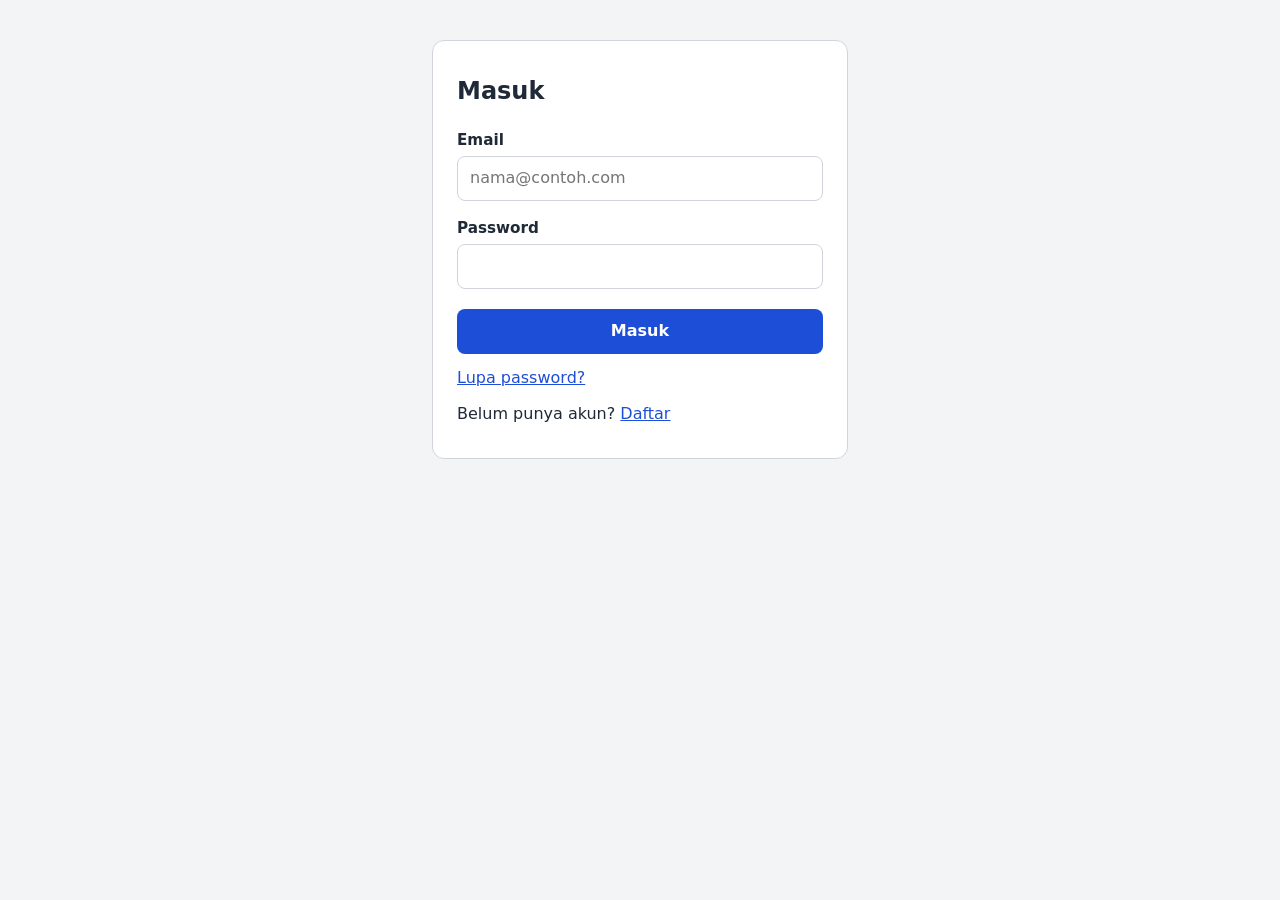
<file: frontend/index.html>
<!doctype html>
<html lang="id">
<head>
  <meta charset="utf-8">
  <meta name="viewport" content="width=device-width, initial-scale=1">
  <title>Masuk</title>
  <link rel="stylesheet" href="css/style.css">
</head>
<body>
  <main>
    <h1>Masuk</h1>
    <p id="notice" role="status"></p>

    <form id="login-form">
      <label for="email">Email</label>
      <input id="email" name="email" type="email" autocomplete="username"
             placeholder="nama@contoh.com" required>

      <label for="password">Password</label>
      <input id="password" name="password" type="password"
             autocomplete="current-password" required>

      <p id="form-error" role="alert"></p>
      <button type="submit">Masuk</button>
    </form>

    <p><a href="forgot-password.html">Lupa password?</a></p>
    <p>Belum punya akun? <a href="register.html">Daftar</a></p>
  </main>

  <script src="js/auth.js"></script>
  <script src="js/api.js"></script>
  <script>
    // Yang sudah login langsung diarahkan ke profil.
    Auth.redirectIfLoggedIn();

    const form = document.getElementById('login-form');
    const formError = document.getElementById('form-error');
    const notice = document.getElementById('notice');
    const button = form.querySelector('button');

    // Pesan dari halaman Daftar.
    if (new URLSearchParams(window.location.search).get('registered')) {
      notice.textContent = 'Akun berhasil dibuat. Silakan masuk.';
    }

    function firstMessage(data) {
      if (data && data.detail) {
        return data.detail;
      }
      const messages = data ? Object.values(data).flat() : [];
      return messages.length ? String(messages[0]) : 'Terjadi kesalahan. Coba lagi.';
    }

    form.addEventListener('submit', async (event) => {
      event.preventDefault();
      formError.textContent = '';
      button.disabled = true;

      const result = await Api.request('/auth/login/', {
        method: 'POST',
        body: {
          email: form.elements.email.value,
          password: form.elements.password.value,
        },
        auth: false,
      });

      if (result.ok) {
        Auth.saveSession(result.data);
        Auth.redirectToHome();
        return;
      }

      formError.textContent = firstMessage(result.data);
      button.disabled = false;
    });
  </script>
</body>
</html>
</file>
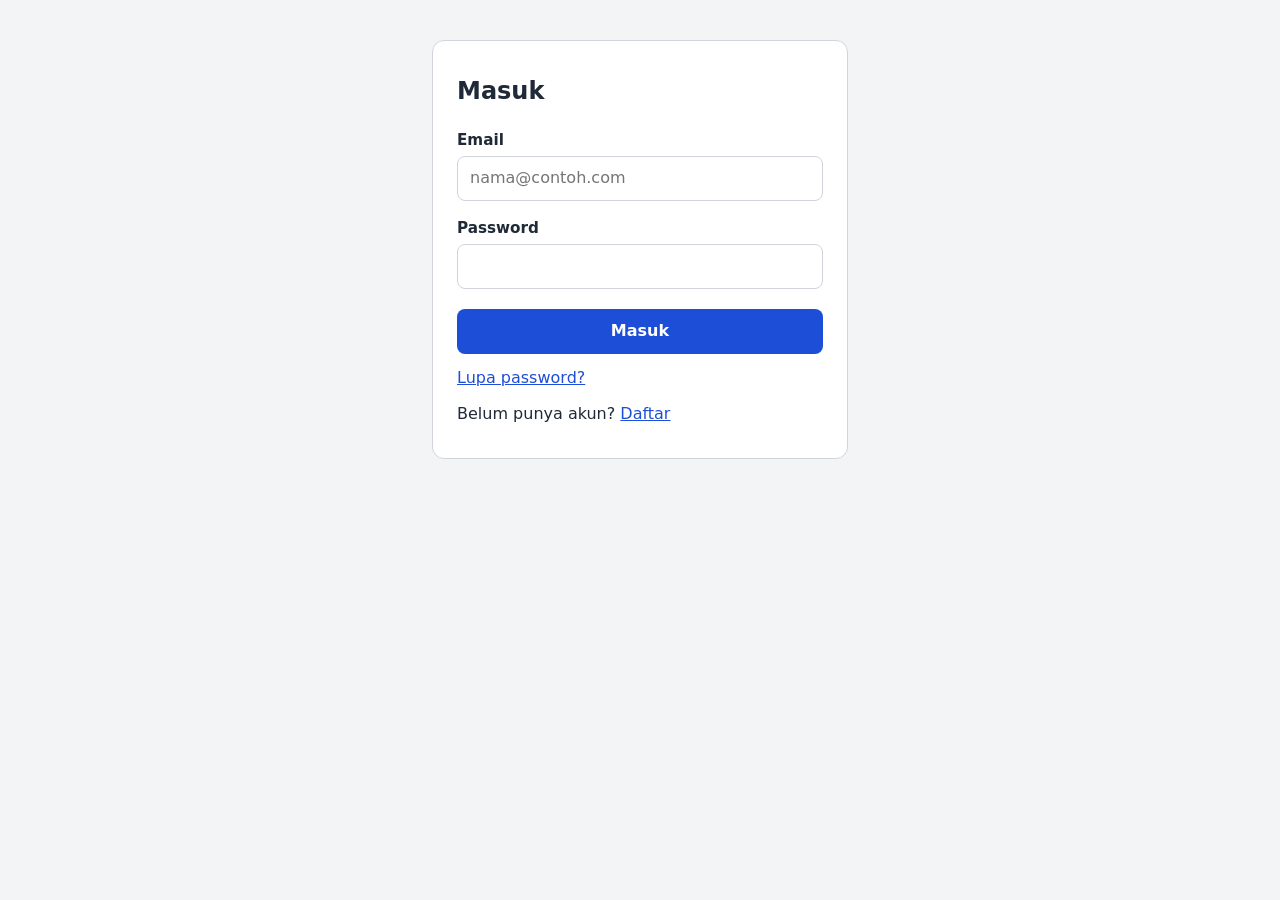
<file: frontend/change-password.html>
<!doctype html>
<html lang="id">
<head>
  <meta charset="utf-8">
  <meta name="viewport" content="width=device-width, initial-scale=1">
  <title>Ganti password</title>
  <link rel="stylesheet" href="css/style.css">
</head>
<body>
  <main>
    <h1>Ganti password</h1>
    <p id="notice" role="status"></p>

    <form id="change-form">
      <label for="old-password">Password lama</label>
      <input id="old-password" name="old_password" type="password"
             autocomplete="current-password" required>
      <p class="field-error" id="old-password-error" role="alert"></p>

      <label for="new-password">Password baru</label>
      <input id="new-password" name="new_password" type="password"
             autocomplete="new-password" required>
      <p class="field-error" id="new-password-error" role="alert"></p>

      <label for="repeat-password">Ulangi password baru</label>
      <input id="repeat-password" name="repeat_password" type="password"
             autocomplete="new-password" required>
      <p class="field-error" id="repeat-password-error" role="alert"></p>

      <p id="form-error" role="alert"></p>
      <button type="submit">Ganti password</button>
    </form>

    <p><a href="profile.html">Kembali ke profil</a></p>
  </main>

  <script src="js/auth.js"></script>
  <script src="js/api.js"></script>
  <script>
    // Halaman ini butuh login.
    Auth.requireLogin();

    const form = document.getElementById('change-form');
    const notice = document.getElementById('notice');
    const formError = document.getElementById('form-error');
    const repeatError = document.getElementById('repeat-password-error');
    const button = form.querySelector('button');
    const fieldErrors = {
      old_password: document.getElementById('old-password-error'),
      new_password: document.getElementById('new-password-error'),
    };

    function clearMessages() {
      notice.textContent = '';
      formError.textContent = '';
      repeatError.textContent = '';
      Object.values(fieldErrors).forEach((element) => {
        element.textContent = '';
      });
    }

    // Pesan dari server ditampilkan apa adanya: yang menyangkut satu kolom
    // di bawah kolomnya, selebihnya di atas tombol.
    function showErrors(data) {
      let shown = false;
      Object.entries(fieldErrors).forEach(([name, element]) => {
        if (data && Array.isArray(data[name])) {
          element.textContent = data[name].join(' ');
          shown = true;
        }
      });
      if (!shown) {
        formError.textContent = Api.firstMessage(data);
      }
    }

    form.addEventListener('submit', async (event) => {
      event.preventDefault();
      clearMessages();

      // Pengecekan "ulangi password" hanya di frontend, tidak dikirim ke server.
      const newPassword = form.elements.new_password.value;
      if (newPassword !== form.elements.repeat_password.value) {
        repeatError.textContent = 'Password baru dan ulangannya tidak sama.';
        return;
      }

      button.disabled = true;
      const result = await Api.request('/auth/password/change/', {
        method: 'POST',
        body: {
          old_password: form.elements.old_password.value,
          new_password: newPassword,
        },
      });

      if (result.ok) {
        form.reset();
        notice.textContent = 'Password berhasil diganti.';
      } else {
        showErrors(result.data);
      }
      button.disabled = false;
    });
  </script>
</body>
</html>
</file>
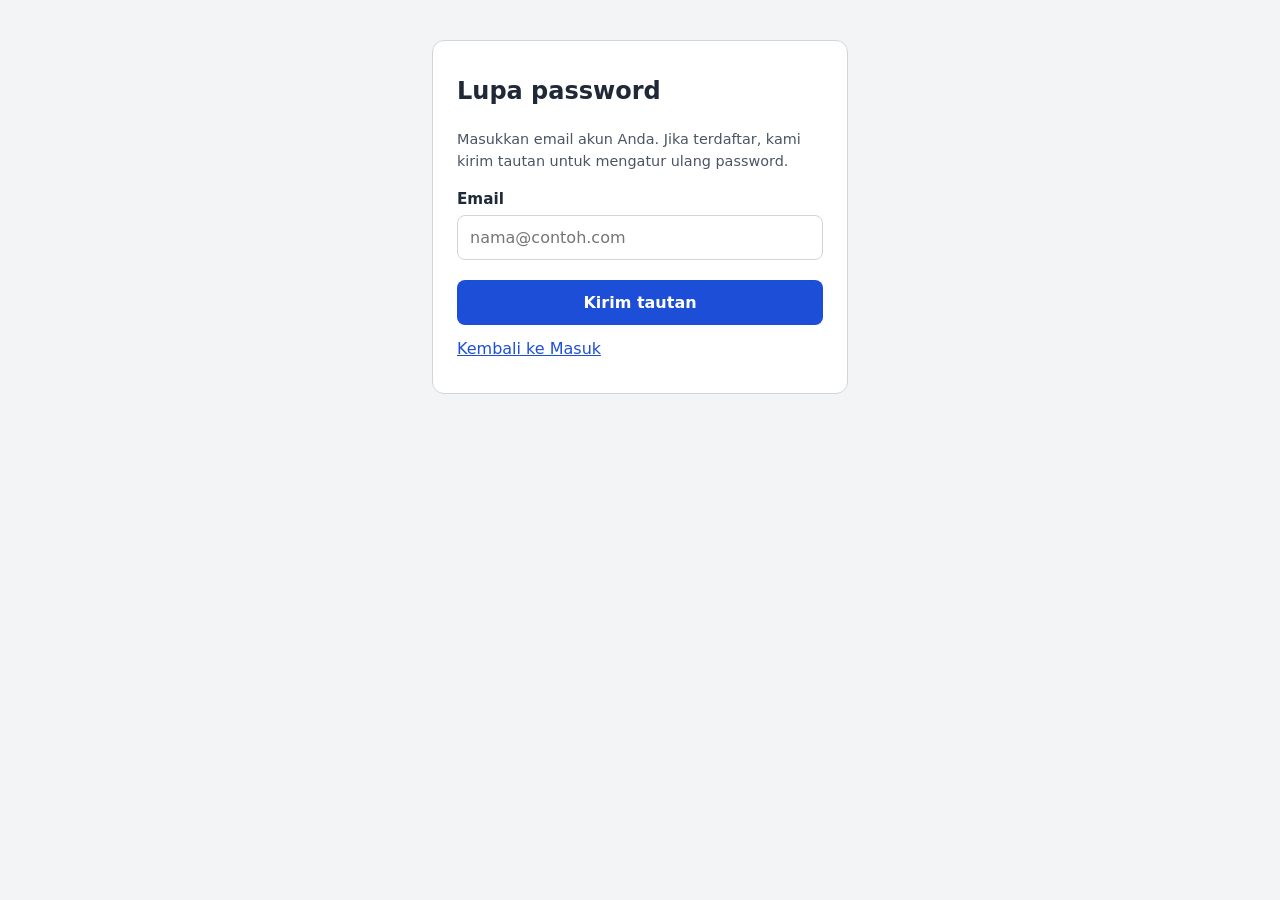
<file: frontend/forgot-password.html>
<!doctype html>
<html lang="id">
<head>
  <meta charset="utf-8">
  <meta name="viewport" content="width=device-width, initial-scale=1">
  <title>Lupa password</title>
  <link rel="stylesheet" href="css/style.css">
</head>
<body>
  <main>
    <h1>Lupa password</h1>
    <p id="notice" role="status"></p>
    <p class="hint">Masukkan email akun Anda. Jika terdaftar, kami kirim tautan untuk mengatur ulang password.</p>

    <form id="forgot-form">
      <label for="email">Email</label>
      <input id="email" name="email" type="email" autocomplete="username"
             placeholder="nama@contoh.com" required>

      <p id="form-error" role="alert"></p>
      <button type="submit">Kirim tautan</button>
    </form>

    <p><a href="index.html">Kembali ke Masuk</a></p>
  </main>

  <script src="js/auth.js"></script>
  <script src="js/api.js"></script>
  <script>
    const form = document.getElementById('forgot-form');
    const notice = document.getElementById('notice');
    const formError = document.getElementById('form-error');
    const button = form.querySelector('button');

    form.addEventListener('submit', async (event) => {
      event.preventDefault();
      notice.textContent = '';
      formError.textContent = '';
      button.disabled = true;

      const result = await Api.request('/auth/password/reset/request/', {
        method: 'POST',
        body: { email: form.elements.email.value },
        auth: false,
      });

      if (result.ok) {
        form.reset();
        // Pesan yang sama untuk email terdaftar maupun tidak, seperti respons server.
        notice.textContent = 'Jika email terdaftar, tautan untuk mengatur ulang password sudah dikirim. Silakan periksa kotak masuk Anda.';
      } else {
        formError.textContent = Api.firstMessage(result.data);
      }
      button.disabled = false;
    });
  </script>
</body>
</html>
</file>
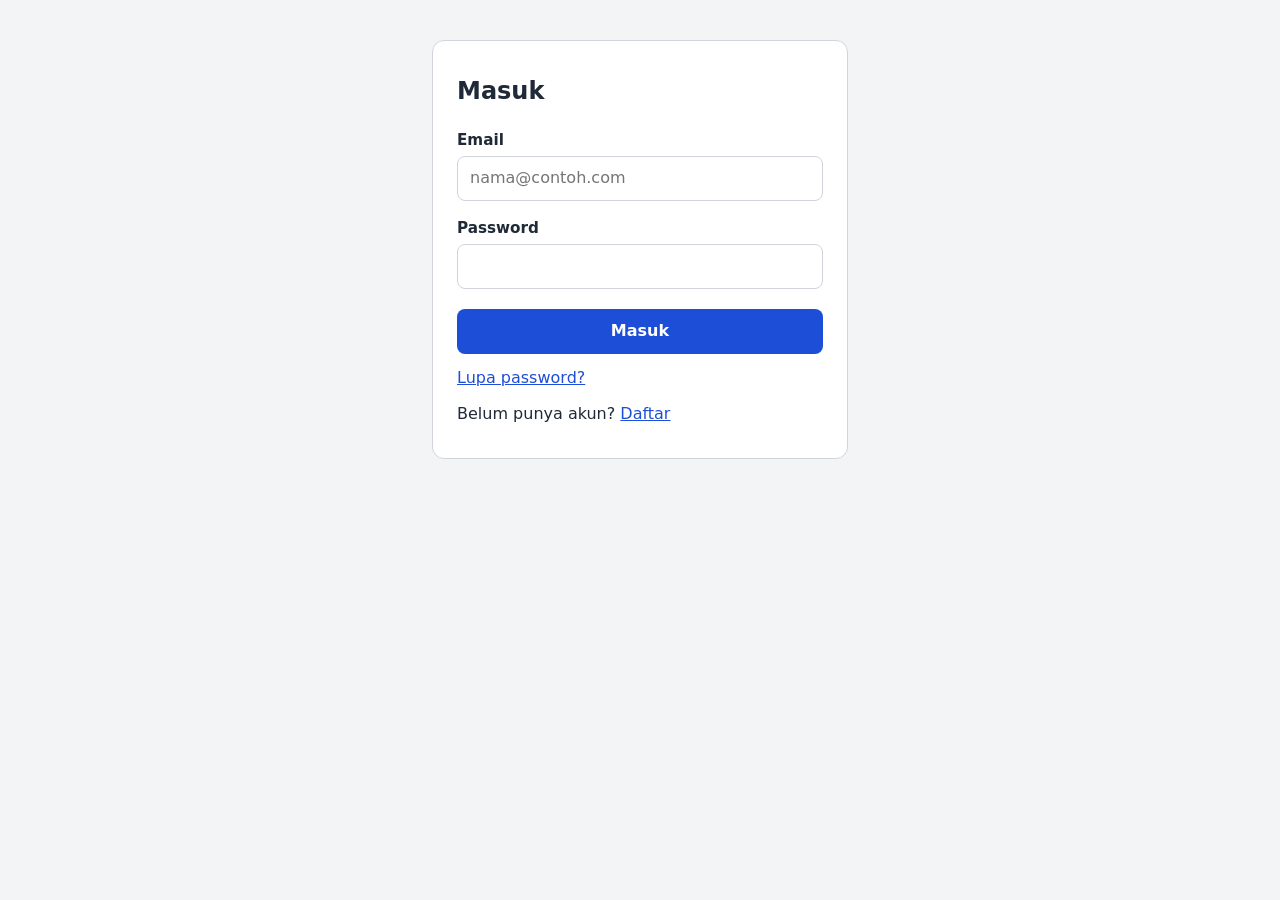
<file: frontend/profile.html>
<!doctype html>
<html lang="id">
<head>
  <meta charset="utf-8">
  <meta name="viewport" content="width=device-width, initial-scale=1">
  <title>Profil saya</title>
  <link rel="stylesheet" href="css/style.css">
</head>
<body>
  <main>
    <h1>Profil saya</h1>
    <p id="notice" role="status"></p>

    <dl>
      <dt>Email</dt>
      <dd id="user-email"></dd>
      <dt>Role</dt>
      <dd id="user-role"></dd>
      <dt>Nama</dt>
      <dd id="user-name"></dd>
    </dl>

    <form id="name-form">
      <label for="name">Ubah nama</label>
      <input id="name" name="name" type="text" maxlength="150"
             autocomplete="name" required>

      <p id="form-error" role="alert"></p>
      <button type="submit">Simpan nama</button>
    </form>

    <p><a href="change-password.html">Ganti password</a></p>

    <p><button type="button" id="logout-button">Keluar</button></p>
  </main>

  <script src="js/auth.js"></script>
  <script src="js/api.js"></script>
  <script>
    const nameForm = document.getElementById('name-form');
    const nameInput = document.getElementById('name');
    const formError = document.getElementById('form-error');
    const notice = document.getElementById('notice');
    const saveButton = nameForm.querySelector('button');

    // Semua data pengguna dipasang lewat textContent dan value, bukan innerHTML.
    function showProfile(user) {
      document.getElementById('user-email').textContent = user.email;
      document.getElementById('user-role').textContent = user.role;
      document.getElementById('user-name').textContent = user.name;
      nameInput.value = user.name;
    }

    async function loadProfile() {
      const result = await Api.request('/auth/profile/');
      if (result.ok) {
        Auth.setUser(result.data);
        showProfile(result.data);
      } else {
        formError.textContent = Api.firstMessage(result.data);
      }
    }

    if (Auth.requireLogin()) {
      // Data dari login tampil lebih dulu, lalu diganti data terbaru dari server.
      const saved = Auth.getUser();
      if (saved) {
        showProfile(saved);
      }
      loadProfile();
    }

    nameForm.addEventListener('submit', async (event) => {
      event.preventDefault();
      formError.textContent = '';
      notice.textContent = '';
      saveButton.disabled = true;

      const result = await Api.request('/auth/profile/', {
        method: 'PATCH',
        body: { name: nameInput.value },
      });

      if (result.ok) {
        Auth.setUser(result.data);
        showProfile(result.data);
        notice.textContent = 'Nama berhasil diperbarui.';
      } else {
        formError.textContent = Api.firstMessage(result.data);
      }
      saveButton.disabled = false;
    });

    document.getElementById('logout-button').addEventListener('click', async (event) => {
      event.target.disabled = true;
      // Cabut refresh token di server, lalu hapus sesi di browser. Sesi di
      // browser tetap dihapus walau permintaan gagal, supaya pengguna benar-benar
      // keluar dari sisi frontend.
      await Api.request('/auth/logout/', {
        method: 'POST',
        body: { refresh: Auth.getRefresh() },
      });
      Auth.clear();
      Auth.redirectToLogin();
    });
  </script>
</body>
</html>
</file>
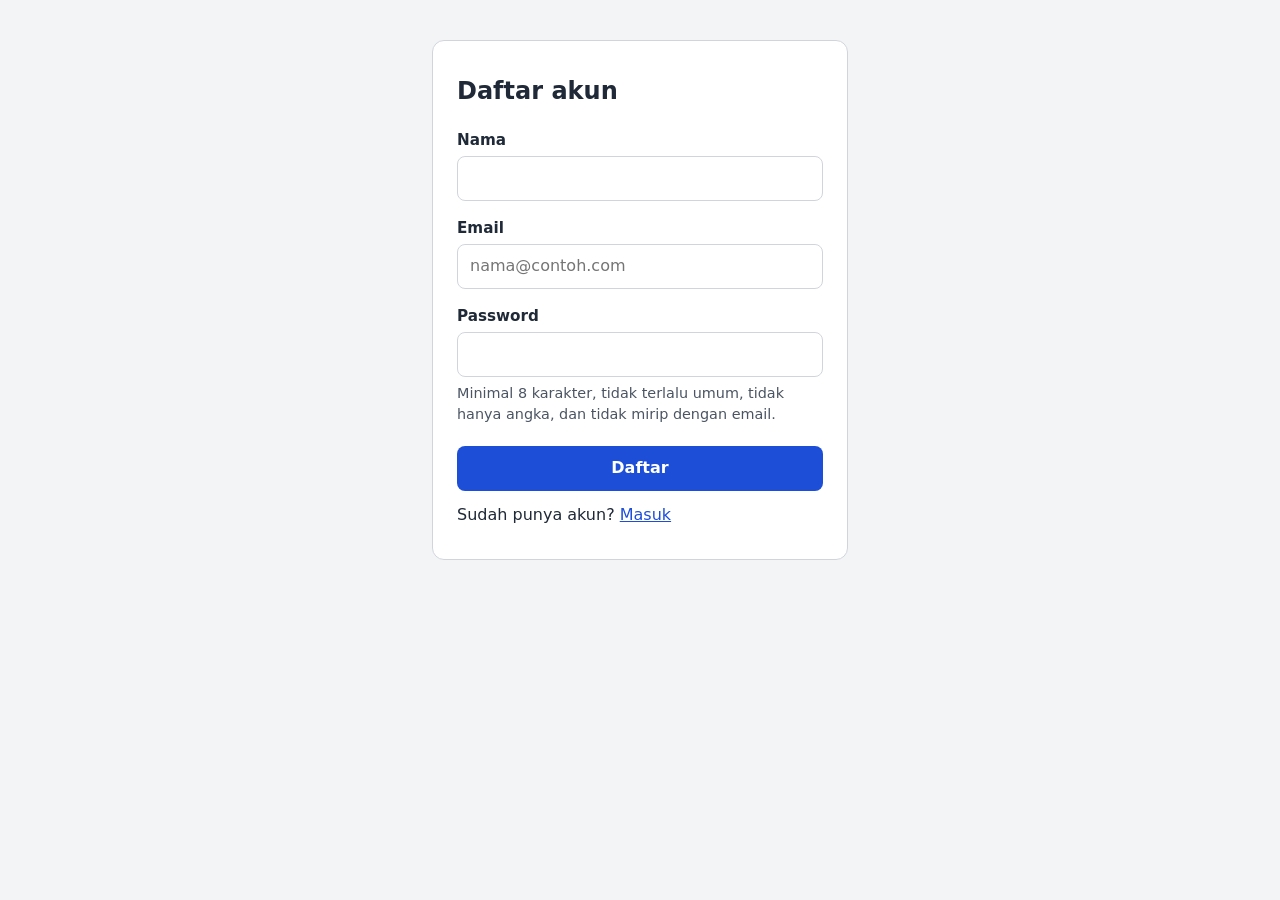
<file: frontend/register.html>
<!doctype html>
<html lang="id">
<head>
  <meta charset="utf-8">
  <meta name="viewport" content="width=device-width, initial-scale=1">
  <title>Daftar akun</title>
  <link rel="stylesheet" href="css/style.css">
</head>
<body>
  <main>
    <h1>Daftar akun</h1>

    <form id="register-form">
      <label for="name">Nama</label>
      <input id="name" name="name" type="text" autocomplete="name"
             maxlength="150" required>
      <p id="error-name" class="field-error"></p>

      <label for="email">Email</label>
      <input id="email" name="email" type="email" autocomplete="username"
             placeholder="nama@contoh.com" required>
      <p id="error-email" class="field-error"></p>

      <label for="password">Password</label>
      <input id="password" name="password" type="password"
             autocomplete="new-password" required>
      <p class="hint">Minimal 8 karakter, tidak terlalu umum, tidak hanya angka,
        dan tidak mirip dengan email.</p>
      <p id="error-password" class="field-error"></p>

      <p id="form-error" role="alert"></p>
      <button type="submit">Daftar</button>
    </form>

    <p>Sudah punya akun? <a href="index.html">Masuk</a></p>
  </main>

  <script src="js/auth.js"></script>
  <script src="js/api.js"></script>
  <script>
    // Yang sudah login langsung diarahkan ke profil.
    Auth.redirectIfLoggedIn();

    const form = document.getElementById('register-form');
    const formError = document.getElementById('form-error');
    const button = form.querySelector('button');
    const fields = ['name', 'email', 'password'];

    function clearErrors() {
      formError.textContent = '';
      fields.forEach((field) => {
        document.getElementById(`error-${field}`).textContent = '';
      });
    }

    form.addEventListener('submit', async (event) => {
      event.preventDefault();
      clearErrors();
      button.disabled = true;

      const result = await Api.request('/auth/register/', {
        method: 'POST',
        body: {
          name: form.elements.name.value,
          email: form.elements.email.value,
          password: form.elements.password.value,
        },
        auth: false,
      });

      if (result.ok) {
        window.location.replace('index.html?registered=1');
        return;
      }

      // 400: pesan ditampilkan di bawah field yang salah. Selain itu (misalnya
      // 429 atau gangguan jaringan), pesan ditampilkan di atas tombol.
      const data = result.data || {};
      let shownUnderField = false;
      fields.forEach((field) => {
        if (Array.isArray(data[field])) {
          document.getElementById(`error-${field}`).textContent = data[field].join(' ');
          shownUnderField = true;
        }
      });
      if (!shownUnderField) {
        formError.textContent = data.detail || 'Terjadi kesalahan. Coba lagi.';
      }
      button.disabled = false;
    });
  </script>
</body>
</html>
</file>
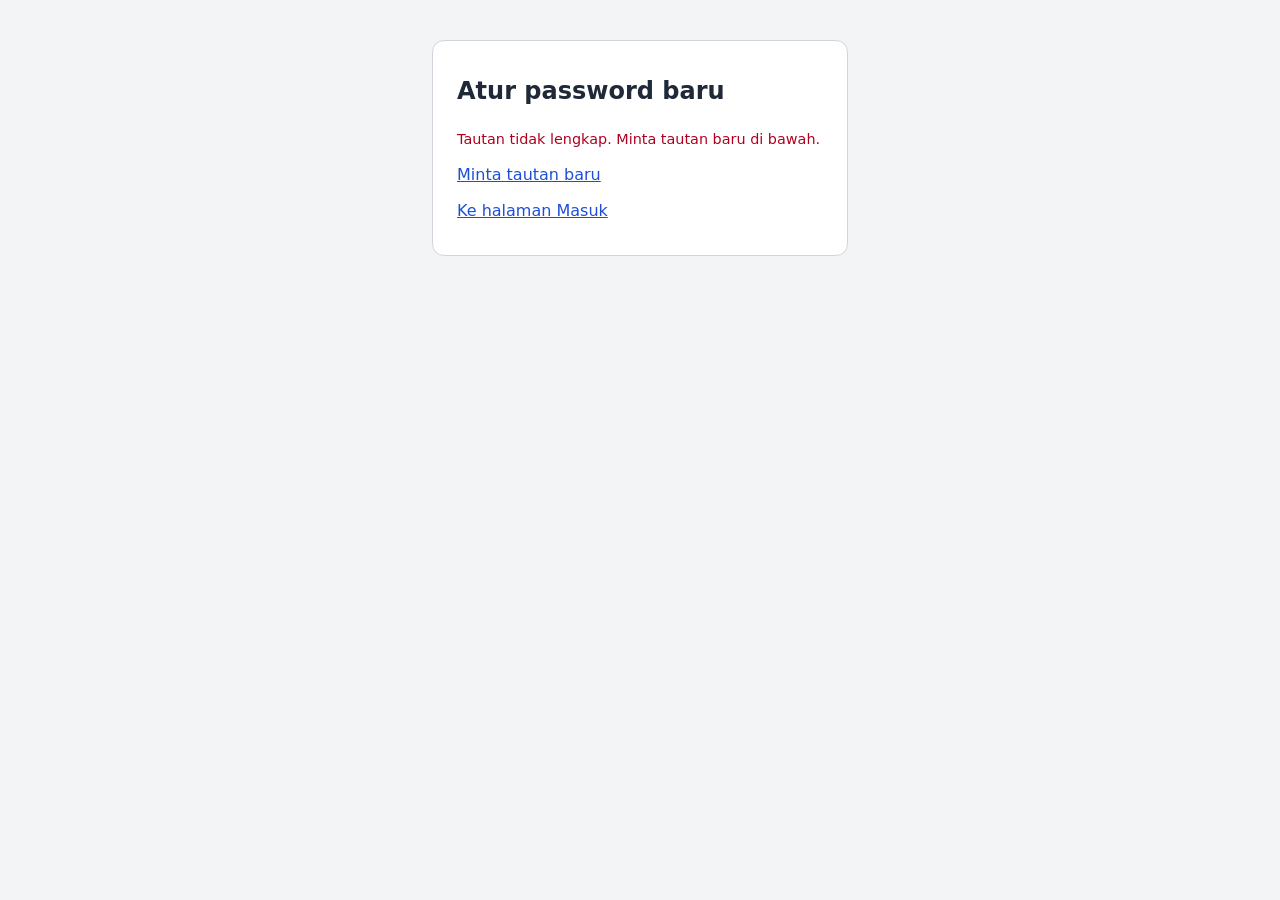
<file: frontend/reset-password.html>
<!doctype html>
<html lang="id">
<head>
  <meta charset="utf-8">
  <meta name="viewport" content="width=device-width, initial-scale=1">
  <title>Atur password baru</title>
  <link rel="stylesheet" href="css/style.css">
</head>
<body>
  <main>
    <h1>Atur password baru</h1>
    <p id="notice" role="status"></p>
    <p class="field-error" id="link-error" role="alert"></p>

    <form id="reset-form">
      <label for="new-password">Password baru</label>
      <input id="new-password" name="new_password" type="password"
             autocomplete="new-password" required>
      <p class="field-error" id="new-password-error" role="alert"></p>

      <label for="repeat-password">Ulangi password baru</label>
      <input id="repeat-password" name="repeat_password" type="password"
             autocomplete="new-password" required>
      <p class="field-error" id="repeat-password-error" role="alert"></p>

      <button type="submit">Atur password</button>
    </form>

    <p><a href="forgot-password.html">Minta tautan baru</a></p>
    <p><a href="index.html">Ke halaman Masuk</a></p>
  </main>

  <script src="js/auth.js"></script>
  <script src="js/api.js"></script>
  <script>
    // uid dan token berasal dari tautan di email.
    const params = new URLSearchParams(window.location.search);
    const uid = params.get('uid');
    const token = params.get('token');

    const form = document.getElementById('reset-form');
    const notice = document.getElementById('notice');
    const linkError = document.getElementById('link-error');
    const newError = document.getElementById('new-password-error');
    const repeatError = document.getElementById('repeat-password-error');
    const button = form.querySelector('button');

    function clearMessages() {
      notice.textContent = '';
      linkError.textContent = '';
      newError.textContent = '';
      repeatError.textContent = '';
    }

    if (!uid || !token) {
      form.hidden = true;
      linkError.textContent = 'Tautan tidak lengkap. Minta tautan baru di bawah.';
    }

    form.addEventListener('submit', async (event) => {
      event.preventDefault();
      clearMessages();

      // Pengecekan "ulangi password" hanya di frontend, tidak dikirim ke server.
      const newPassword = form.elements.new_password.value;
      if (newPassword !== form.elements.repeat_password.value) {
        repeatError.textContent = 'Password baru dan ulangannya tidak sama.';
        return;
      }

      button.disabled = true;
      const result = await Api.request('/auth/password/reset/confirm/', {
        method: 'POST',
        body: { uid, token, new_password: newPassword },
        auth: false,
      });

      if (result.ok) {
        // Semua sesi lama sudah dicabut di server. Sisa sesi di browser ini
        // dihapus juga, supaya halaman Masuk tidak mengira pengguna masih masuk.
        Auth.clear();
        form.hidden = true;
        notice.textContent = 'Password berhasil diatur ulang. Silakan masuk dengan password baru.';
        return;
      }

      // Pesan dari server ditampilkan apa adanya.
      if (result.data && Array.isArray(result.data.new_password)) {
        newError.textContent = result.data.new_password.join(' ');
      } else {
        linkError.textContent = Api.firstMessage(result.data);
      }
      button.disabled = false;
    });
  </script>
</body>
</html>
</file>
<file: frontend/css/style.css>
/* Tampilan sederhana untuk semua halaman. Satu file, tanpa framework. */

:root {
  --bg: #f3f4f6;
  --card: #ffffff;
  --text: #1f2937;
  --muted: #4b5563;
  --border: #d1d5db;
  --accent: #1d4ed8;
  --accent-dark: #1e40af;
  --error: #b00020;
  --success: #146c2e;
}

* {
  box-sizing: border-box;
}

body {
  margin: 0;
  background: var(--bg);
  color: var(--text);
  font-family: system-ui, -apple-system, "Segoe UI", Roboto, sans-serif;
  line-height: 1.5;
}

main {
  max-width: 26rem;
  margin: 2.5rem auto;
  padding: 2rem 1.5rem;
  background: var(--card);
  border: 1px solid var(--border);
  border-radius: 0.75rem;
}

main p {
  margin: 0.75rem 0 0;
}

h1 {
  margin: 0 0 1.25rem;
  font-size: 1.5rem;
}

a {
  color: var(--accent);
}

/* Formulir */

label {
  display: block;
  margin-top: 1rem;
  font-weight: 600;
  font-size: 0.95rem;
}

input {
  display: block;
  width: 100%;
  margin-top: 0.25rem;
  padding: 0.6rem 0.75rem;
  border: 1px solid var(--border);
  border-radius: 0.5rem;
  background: #ffffff;
  color: inherit;
  font: inherit;
}

button {
  min-height: 2.75rem;
  padding: 0.65rem 1rem;
  border: 0;
  border-radius: 0.5rem;
  background: var(--accent);
  color: #ffffff;
  font: inherit;
  font-weight: 600;
  cursor: pointer;
}

button:hover:not(:disabled) {
  background: var(--accent-dark);
}

button:disabled {
  opacity: 0.6;
  cursor: not-allowed;
}

form button {
  width: 100%;
  margin-top: 1.25rem;
}

input:focus-visible,
button:focus-visible,
a:focus-visible {
  outline: 2px solid var(--accent);
  outline-offset: 2px;
}

/* Pesan. Kosong berarti tidak memakai ruang. */

.field-error,
#form-error {
  margin: 0.35rem 0 0;
  color: var(--error);
  font-size: 0.9rem;
}

#form-error {
  margin-top: 1rem;
}

#notice {
  margin: 0 0 1rem;
  color: var(--success);
}

.hint {
  margin: 0.35rem 0 0;
  color: var(--muted);
  font-size: 0.9rem;
}

.field-error:empty,
#form-error:empty,
#notice:empty {
  margin: 0;
}

/* Halaman profil */

dl {
  display: grid;
  grid-template-columns: 5rem 1fr;
  gap: 0.5rem 1rem;
  margin: 0 0 1.5rem;
}

dt {
  color: var(--muted);
}

dd {
  margin: 0;
  font-weight: 600;
  overflow-wrap: anywhere;
}

/* Layar sempit: kartu memenuhi lebar layar. */

@media (max-width: 30rem) {
  main {
    margin: 0;
    border-width: 1px 0;
    border-radius: 0;
  }
}
</file>
